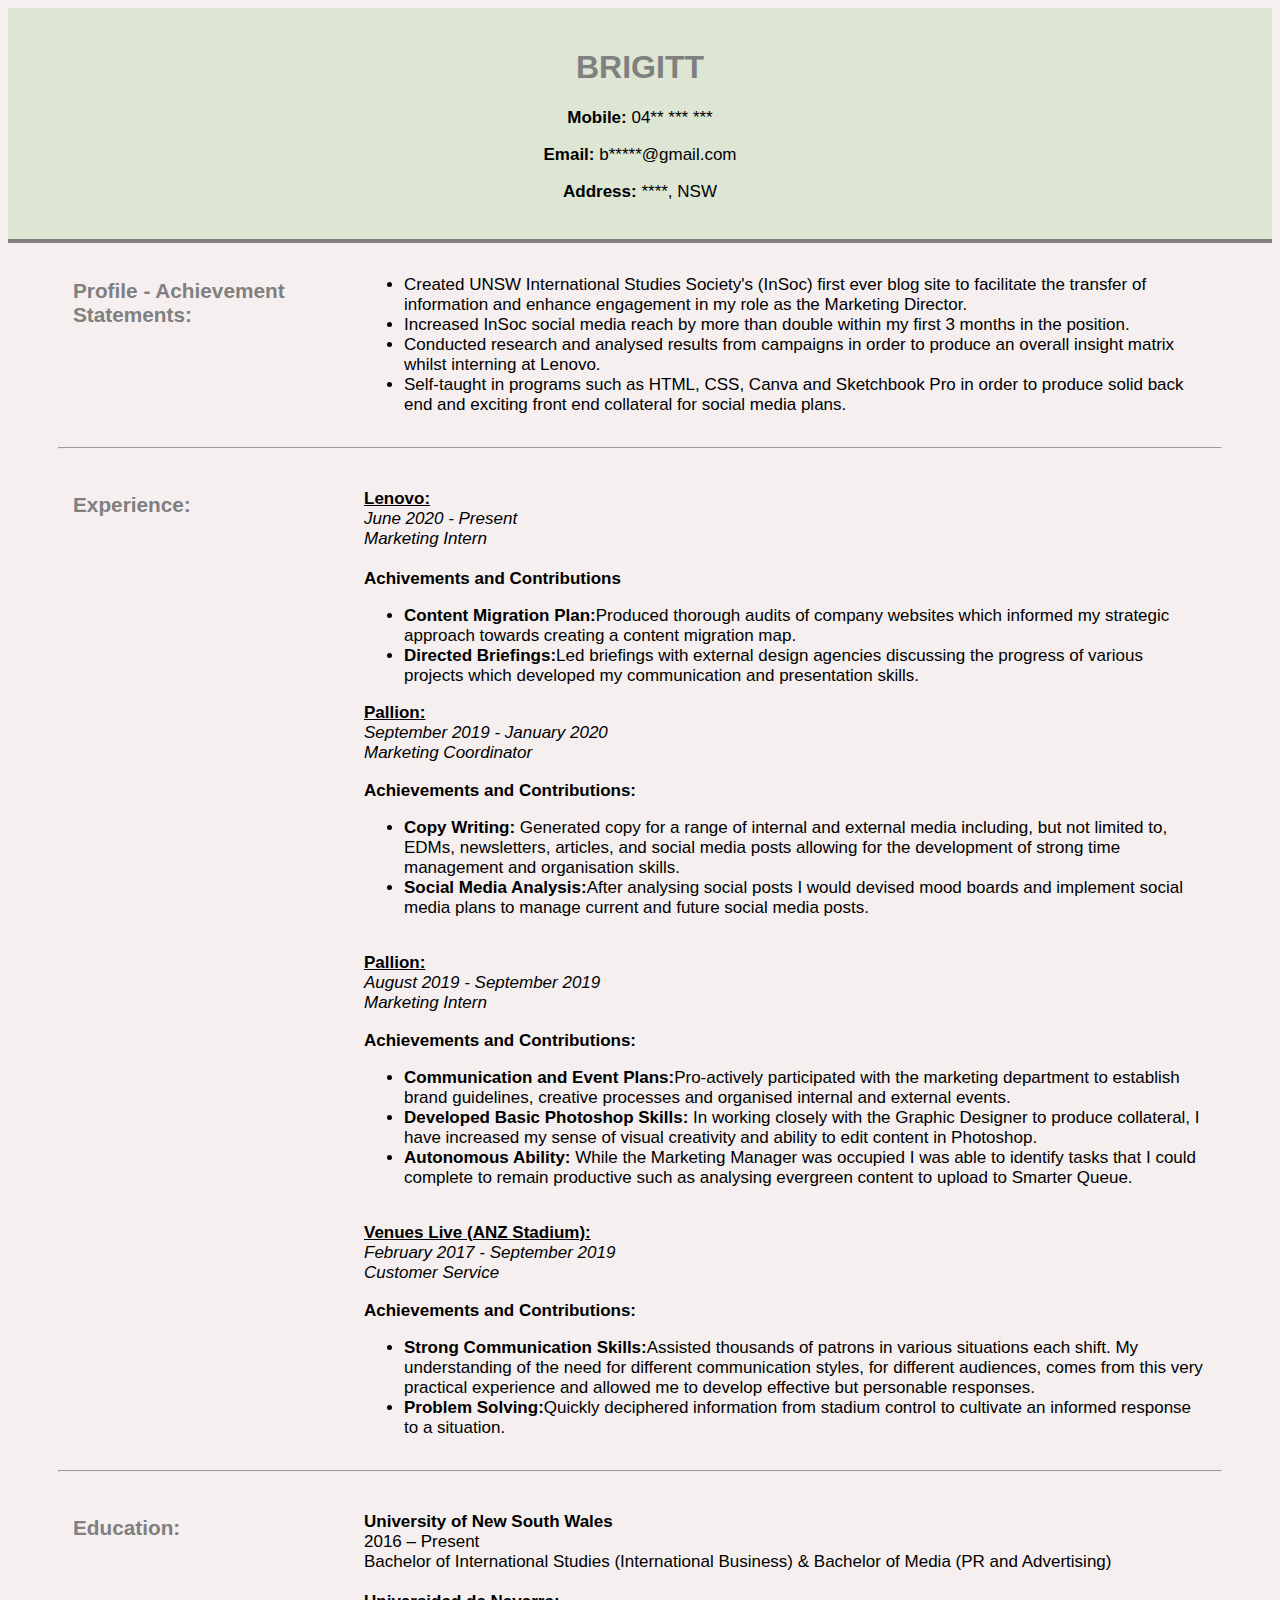
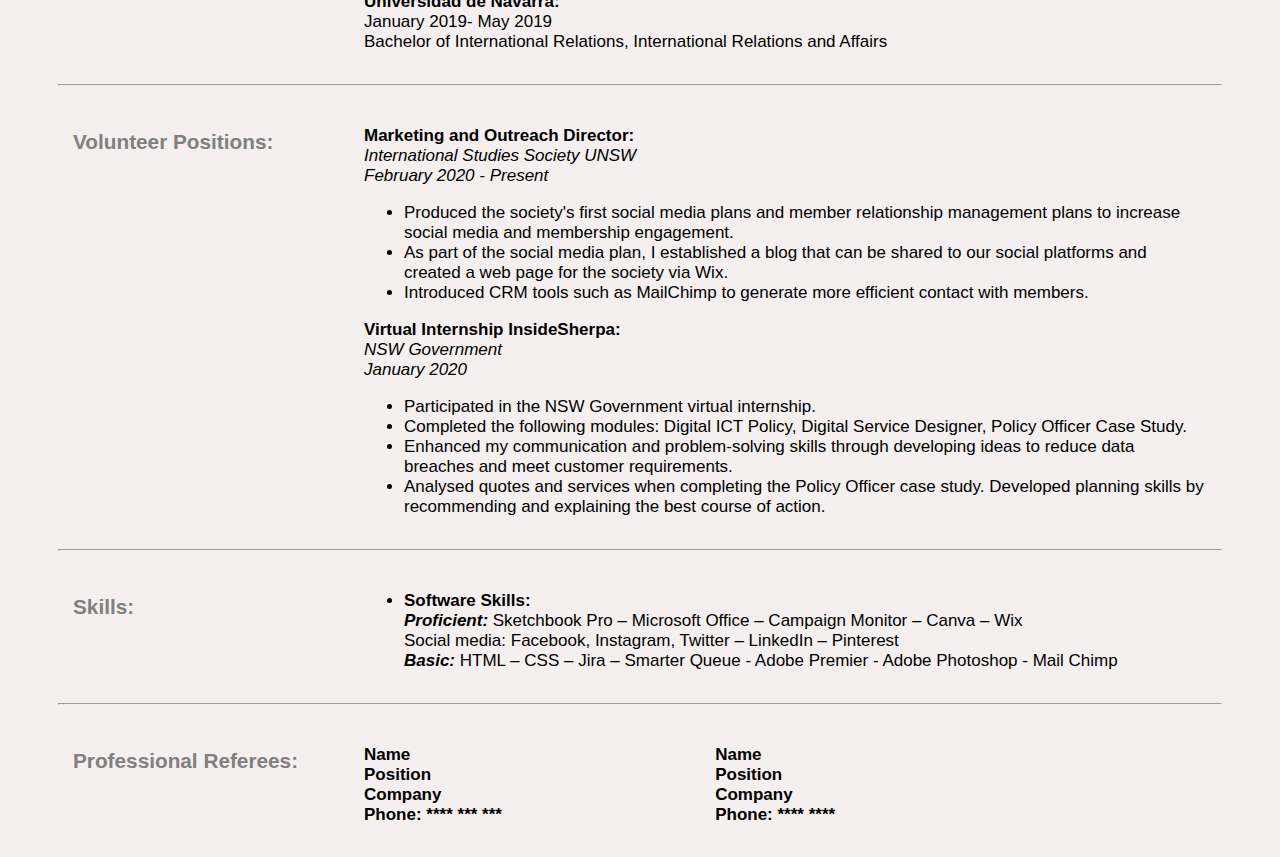
<file: index.html>
<!DOCTYPE html>
<html>
    <head>
        <link rel="stylesheet"
        href="Resume CSS 2.css">
        <title>Resume Brigitt</title>
        <meta charset="UTF-8" name="viewport" 
        content="width=device-width, initial-scale=1">
    </head>
    <body style="background-color: rgb(245, 239, 239)" style="font-family: 'Gill Sans', 'Gill Sans MT', Calibri, 'Trebuchet MS', sans-serif;">
            <div class="Intro">
                <h1>BRIGITT</h1>
                <p><b>Mobile:</b> 04** *** ***</p>
                <p><b>Email:</b> b*****@gmail.com</p>
                <p><b>Address:</b> ****, NSW</p>
            </div>
    
         <hr class="main-hr">
    <div class="body">
         <div class="career">
                <div class="col-3">
                    <h3>Profile - Achievement Statements:</h3>
                </div>
                <div class="col-9">
                    <p>
                        <ul>
                            <li>Created UNSW International Studies Society's (InSoc) first ever
                                blog site to facilitate the transfer of information and enhance
                                engagement in my role as the Marketing Director.</li>
                            <li>Increased InSoc social media reach by more than double within
                                my first 3 months in the position.</li>
                            <li>Conducted research and analysed results from campaigns in
                                order to produce an overall insight matrix whilst interning at
                                Lenovo.</li>
                            <li>Self-taught in programs such as HTML, CSS, Canva and
                                Sketchbook Pro in order to produce solid back end and exciting
                                front end collateral for social media plans.</li>
                        </ul>

                    </p>
                </div>
            </div>
            <hr>

            <div class="employment">
                <div class="col-3">
                    <h3>Experience:</h3>
                </div>
                <div class="col-9">
                    <p>

                    <b><u>Lenovo:</u></b>  
                    <br><i>June 2020 - Present</i>
                    <br><i>Marketing Intern</i>
                    <br>
                    <br><b>Achivements and Contributions</b>
                    <ul>
                        <li><b>Content Migration Plan:</b>Produced thorough audits of
                            company websites which informed my strategic approach
                            towards creating a content migration map.</li>
                        <li><b>Directed Briefings:</b>Led briefings with external design
                            agencies discussing the progress of various projects which
                            developed my communication and presentation skills.</li>
                    </ul>
                    
                        <b><u>Pallion:</u></b>
                        <br><i>September 2019 - January 2020</i>
                        <br><i>Marketing Coordinator</i>
                        <br> 
                        <br><b>Achievements and Contributions:</b>
                        <ul>
                            <li><b>Copy Writing:</b> Generated copy for a range of internal and
                                external media including, but not limited to, EDMs,
                                newsletters, articles, and social media posts allowing for
                                the development of strong time management and
                                organisation skills.</li>
                            <li><b>Social Media Analysis:</b>After analysing social posts I would
                                devised mood boards and implement social media plans to
                                manage current and future social media posts.</li>
                        </ul>
                        <br>

                        <b><u>Pallion:</u></b>
                        <br><i>August 2019 - September 2019</i>
                        <br><i>Marketing Intern</i>
                        <br>
                        <br><b>Achievements and Contributions:</b>
                        <ul>
                            <li><b>Communication and Event Plans:</b>Pro-actively participated
                                with the marketing department to establish brand
                                guidelines, creative processes and organised internal and external events.</li>
                            <li><b>Developed Basic Photoshop Skills:</b> In working closely with
                                the Graphic Designer to produce collateral, I have
                                increased my sense of visual creativity and ability to edit
                                content in Photoshop.</li>
                            <li><b>Autonomous Ability:</b> While the Marketing Manager was
                                occupied I was able to identify tasks that I could complete
                                to remain productive such as analysing evergreen content
                                to upload to Smarter Queue.</li>
                        </ul>
                        <br>

                        <b><u>Venues Live (ANZ Stadium):</u></b>
                        <br><i>February 2017 - September 2019</i>
                        <br><i>Customer Service</i>
                        <br>
                        <br><b>Achievements and Contributions:</b>
                        <ul>
                            <li><b>Strong Communication Skills:</b>Assisted thousands of
                                patrons in various situations each shift. My understanding
                                of the need for different communication styles, for
                                different audiences, comes from this very practical
                                experience and allowed me to develop effective but
                                personable responses.</li>
                            <li><b>Problem Solving:</b>Quickly deciphered information from
                                stadium control to cultivate an informed response to a
                                situation.</li>
                        </ul> 
                    </p>
                </div>
                <hr>

            <div class="education">
                <div class="col-3">
                    <h3>Education:</h3>
                </div>
                <div class="col-9">
                    <p>
                        <b>University of New South Wales</b>
                            <br>2016 – Present
                            <br>Bachelor of International Studies (International Business) & Bachelor of Media (PR and Advertising)   
                        <br>
                        <br>
                        <b>Universidad de Navarra:</b> 
                            <br>January 2019- May 2019
                            <br>Bachelor of International Relations, International Relations and Affairs
                        <br>
                </div>
            </div>
            <hr>

            <div class="volunteer">
                <div class="col-3">
                    <h3>Volunteer Positions:</h3>
                </div>
                <div class="col-9">
                    <p>
                        <b>Marketing and Outreach Director:</b>
                        <br><i>International Studies Society UNSW</i>
                        <br><i>February 2020 - Present</i>
                        <ul>
                            <li>Produced the society's first social media plans and member
                                relationship management plans to increase social media and
                                membership engagement.</li>
                            <li>As part of the social media plan, I established a blog that
                                can be shared to our social platforms and created a web
                                page for the society via Wix.</li> 
                            <li>Introduced CRM tools such as MailChimp to
                                generate more efficient contact with members.</li>
                        </ul>

                        <b>Virtual Internship InsideSherpa:</b>
                        <br><i>NSW Government</i>
                        <br><i>January 2020</i>
                        <ul>
                            <li>Participated in the NSW Government virtual internship.</li>
                            <li>Completed the following modules: Digital ICT Policy, Digital Service Designer, Policy Officer Case Study.</li>
                            <li>Enhanced my communication and problem-solving skills
                                through developing ideas to reduce data breaches and
                                meet customer requirements.</li>
                            <li>Analysed quotes and services when completing the Policy
                                Officer case study. Developed planning skills by
                                recommending and explaining the best course of action.</li>
                        </ul>
                    </p>
                </div>
                <hr>

            <div class="skills">
                <div class="col-3">
                    <h3>Skills:</h3>
                </div>
                <div class="col-9">
                    <p>
                        <ul>
                            <li><b>Software Skills:</b>
                                <br><i><b>Proficient:</b></i> Sketchbook Pro – Microsoft Office – Campaign Monitor – Canva – Wix 
                                 <br>Social media: Facebook, Instagram, Twitter – LinkedIn – Pinterest 
                                <br><i><b>Basic:</b></i> HTML – CSS – Jira – Smarter Queue - Adobe Premier - Adobe Photoshop - Mail Chimp </li>
            </div>
            <hr>

                <div class="referees">
                    <div class="col-3">
                        <h3>Professional Referees:</h3>
                    </div>
                    <div class="col-9">
                        <p>
                            <div id="referee1">
                                    <b>Name<b>
                                    <br>Position
                                    <br>Company
                                    <br>Phone: **** *** ***
                            </div>
                            <div id="referee2">
                                    <b>Name</b>
                                    <br>Position
                                    <br>Company
                                    <br>Phone: **** ****
                            </div>
                        </p>
                    </div>
                </div>
            </div> 
        </div>   
        </body>
    </html>
</file>
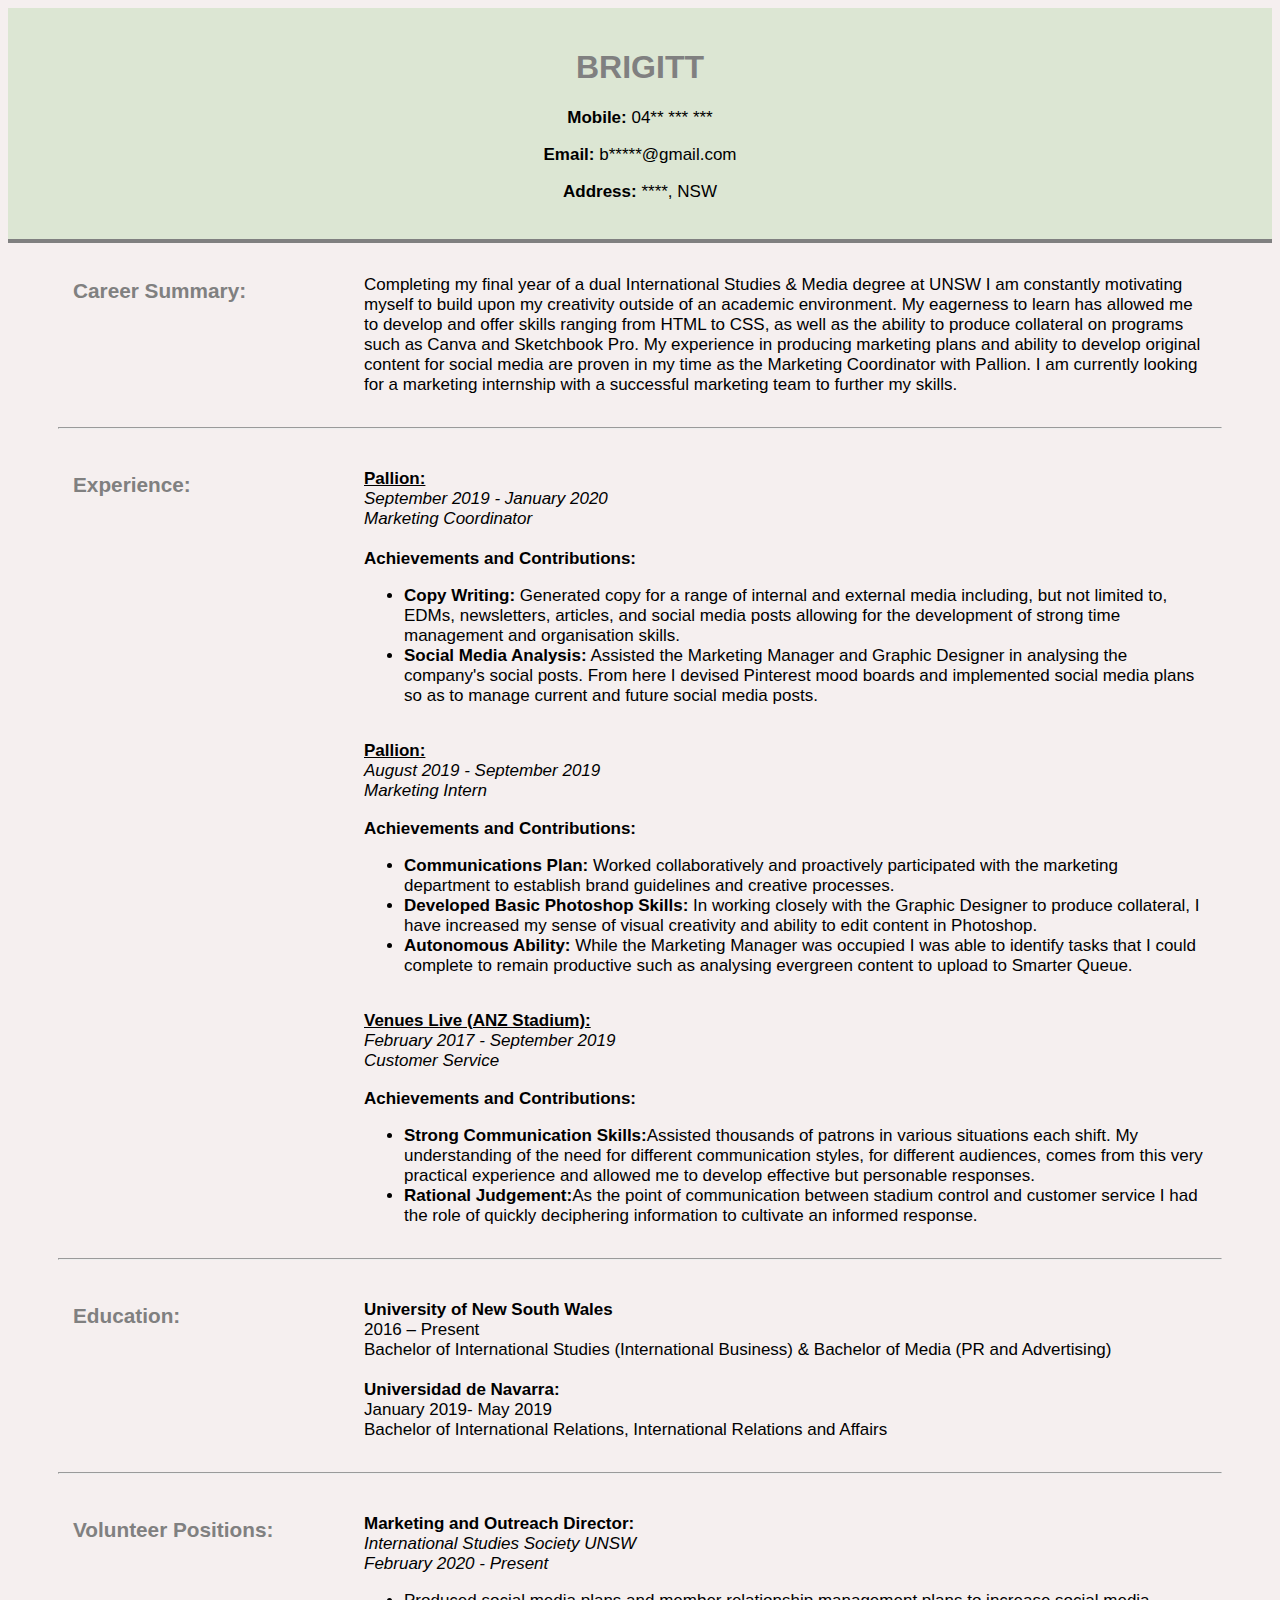
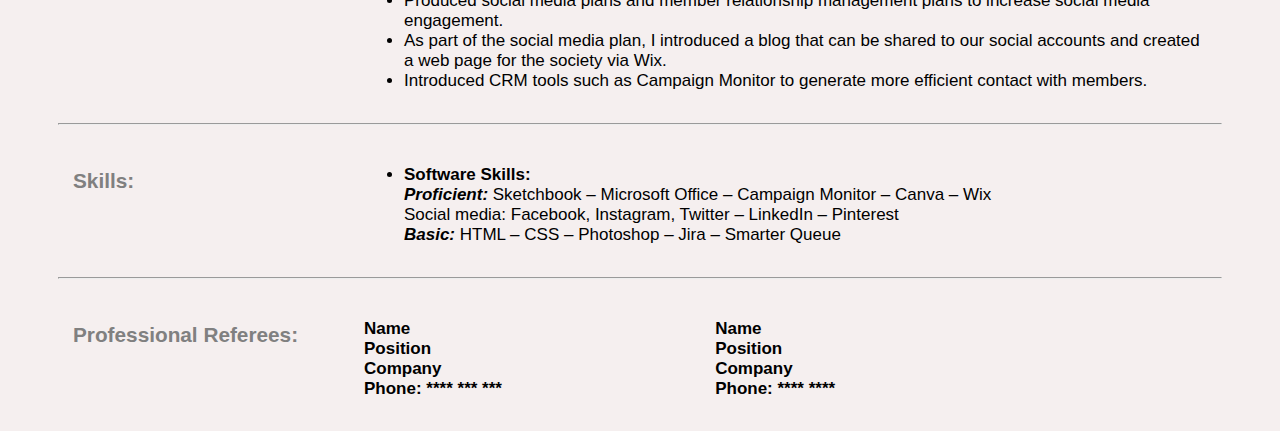
<file: Brigitt Artesi Resume 2.html>
<!DOCTYPE html>
<html>
    <head>
        <link rel="stylesheet"
        href="Resume CSS 2.css">
        <title>Resume Brigitt</title>
        <meta charset="UTF-8" name="viewport" 
        content="width=device-width, initial-scale=1">
    </head>
    <body style="background-color: rgb(245, 239, 239)" style="font-family: 'Gill Sans', 'Gill Sans MT', Calibri, 'Trebuchet MS', sans-serif;">
            <div class="Intro">
                <h1>BRIGITT</h1>
                <p><b>Mobile:</b> 04** *** ***</p>
                <p><b>Email:</b> b*****@gmail.com</p>
                <p><b>Address:</b> ****, NSW</p>
            </div>
    
         <hr class="main-hr">
    <div class="body">
         <div class="career">
                <div class="col-3">
                    <h3>Career Summary:</h3>
                </div>
                <div class="col-9">
                    <p>
                        Completing my final year of a dual International Studies & Media
                        degree at UNSW I am constantly motivating myself to build upon
                        my creativity outside of an academic environment. My eagerness to
                        learn has allowed me to develop and offer skills ranging from HTML
                        to CSS, as well as the ability to produce collateral on programs such
                        as Canva and Sketchbook Pro. My experience in producing
                        marketing plans and ability to develop original content for social
                        media are proven in my time as the Marketing Coordinator with
                        Pallion. I am currently looking for a marketing internship with a
                        successful marketing team to further my skills. 
                    </p>
                </div>
            </div>
            <hr>

            <div class="employment">
                <div class="col-3">
                    <h3>Experience:</h3>
                </div>
                <div class="col-9">
                    <p>
                        <b><u>Pallion:</u></b>
                        <br><i>September 2019 - January 2020</i>
                        <br><i>Marketing Coordinator</i>
                        <br> 
                        <br><b>Achievements and Contributions:</b>
                        <ul>
                            <li><b>Copy Writing:</b> Generated copy for a range of internal and
                                external media including, but not limited to, EDMs,
                                newsletters, articles, and social media posts allowing for
                                the development of strong time management and
                                organisation skills.</li>
                            <li><b>Social Media Analysis:</b> Assisted the Marketing Manager and
                                Graphic Designer in analysing the company's social posts.
                                From here I devised Pinterest mood boards and
                                implemented social media plans so as to manage current
                                and future social media posts.</li>
                        </ul>
                        <br>

                        <b><u>Pallion:</u></b>
                        <br><i>August 2019 - September 2019</i>
                        <br><i>Marketing Intern</i>
                        <br>
                        <br><b>Achievements and Contributions:</b>
                        <ul>
                            <li><b>Communications Plan:</b> Worked collaboratively and proactively
                                participated with the marketing department to
                                establish brand guidelines and creative processes.</li>
                            <li><b>Developed Basic Photoshop Skills:</b> In working closely with
                                the Graphic Designer to produce collateral, I have
                                increased my sense of visual creativity and ability to edit
                                content in Photoshop.</li>
                            <li><b>Autonomous Ability:</b> While the Marketing Manager was
                                occupied I was able to identify tasks that I could complete
                                to remain productive such as analysing evergreen content
                                to upload to Smarter Queue.</li>
                        </ul>
                        <br>

                        <b><u>Venues Live (ANZ Stadium):</u></b>
                        <br><i>February 2017 - September 2019</i>
                        <br><i>Customer Service</i>
                        <br>
                        <br><b>Achievements and Contributions:</b>
                        <ul>
                            <li><b>Strong Communication Skills:</b>Assisted thousands of
                                patrons in various situations each shift. My understanding
                                of the need for different communication styles, for
                                different audiences, comes from this very practical
                                experience and allowed me to develop effective but
                                personable responses.</li>
                            <li><b>Rational Judgement:</b>As the point of communication
                                between stadium control and customer service I had the
                                role of quickly deciphering information to cultivate an
                                informed response. </li>
                        </ul> 
                    </p>
                </div>
                <hr>

            <div class="education">
                <div class="col-3">
                    <h3>Education:</h3>
                </div>
                <div class="col-9">
                    <p>
                        <b>University of New South Wales</b>
                            <br>2016 – Present
                            <br>Bachelor of International Studies (International Business) & Bachelor of Media (PR and Advertising)   
                        <br>
                        <br>
                        <b>Universidad de Navarra:</b> 
                            <br>January 2019- May 2019
                            <br>Bachelor of International Relations, International Relations and Affairs
                        <br>
                </div>
            </div>
            <hr>

            <div class="volunteer">
                <div class="col-3">
                    <h3>Volunteer Positions:</h3>
                </div>
                <div class="col-9">
                    <p>
                        <b>Marketing and Outreach Director:</b>
                        <br><i>International Studies Society UNSW</i>
                        <br><i>February 2020 - Present</i>
                        <ul>
                            <li>Produced social media plans and member relationship
                                management plans to increase social media engagement.</li>
                            <li>As part of the social media plan, I introduced a blog that can
                                be shared to our social accounts and created a web page for
                                the society via Wix.</li> 
                            <li>Introduced CRM tools such as Campaign Monitor to
                                generate more efficient contact with members.</li>
                        </ul>
                    </p>
                </div>
                <hr>

            <div class="skills">
                <div class="col-3">
                    <h3>Skills:</h3>
                </div>
                <div class="col-9">
                    <p>
                        <ul>
                            <li><b>Software Skills:</b>
                                <br><i><b>Proficient:</b></i> Sketchbook – Microsoft Office – Campaign Monitor – Canva – Wix 
                                 <br>Social media: Facebook, Instagram, Twitter – LinkedIn – Pinterest 
                                <br><i><b>Basic:</b></i> HTML – CSS – Photoshop – Jira – Smarter Queue </li>
            </div>
            <hr>

                <div class="referees">
                    <div class="col-3">
                        <h3>Professional Referees:</h3>
                    </div>
                    <div class="col-9">
                        <p>
                            <div id="referee1">
                                    <b>Name<b>
                                    <br>Position
                                    <br>Company
                                    <br>Phone: **** *** ***
                            </div>
                            <div id="referee2">
                                    <b>Name</b>
                                    <br>Position
                                    <br>Company
                                    <br>Phone: **** ****
                            </div>
                        </p>
                    </div>
                </div>
            </div> 
        </div>   
        </body>
    </html>
</file>
<file: Resume CSS 2.css>
* {
    box-sizing: border-box;
  }
  .row::after {
    content: "";
    clear: both;
    display: table;
  }
  
  [class*="col-"] {
    float: left;
    padding: 15px;
  }
  
  .col-1 {width: 8.33%;}
  .col-2 {width: 16.66%;}
  .col-3 {width: 25%;}
  .col-4 {width: 33.33%;}
  .col-5 {width: 41.66%;}
  .col-6 {width: 50%;}
  .col-7 {width: 58.33%;}
  .col-8 {width: 66.66%;}
  .col-9 {width: 75%;}
  .col-10 {width: 83.33%;}
  .col-11 {width: 91.66%;}
  .col-12 {width: 100%;}
  
h1{ 
    text-align: center;
    color: grey;
    font-family: 'Gill Sans', 'Gill Sans MT', Calibri, 'Trebuchet MS', sans-serif;
}

h3{
    color: grey;
    font-size: 5.5mm
}

p, b, i, ul, li{
    font-size: 4.5mm;
}

.Intro{ 
    text-align: center;
    background-color: #dce6d3;
    padding: 20px;
    font-family: 'Gill Sans', 'Gill Sans MT', Calibri, 'Trebuchet MS', sans-serif;
   
}

.main-hr{
    border: 2px solid grey;
    padding: 0%;
    margin: 0%;
    font-family: 'Gill Sans', 'Gill Sans MT', Calibri, 'Trebuchet MS', sans-serif;
}

.body{
    margin-left: 50px;
    margin-right: 50px;
    font-family: 'Gill Sans', 'Gill Sans MT', Calibri, 'Trebuchet MS', sans-serif;
}

#referee1 {
    width: 200px;
    float: left;
    font-size: 4.5mm;
    margin-right: 4cm;
    font-family: 'Gill Sans', 'Gill Sans MT', Calibri, 'Trebuchet MS', sans-serif;
  }
  
  #referee2 {
    margin-left: 200px;
    font-size: 4.5mm;
    font-family: 'Gill Sans', 'Gill Sans MT', Calibri, 'Trebuchet MS', sans-serif;
  }
</file>
